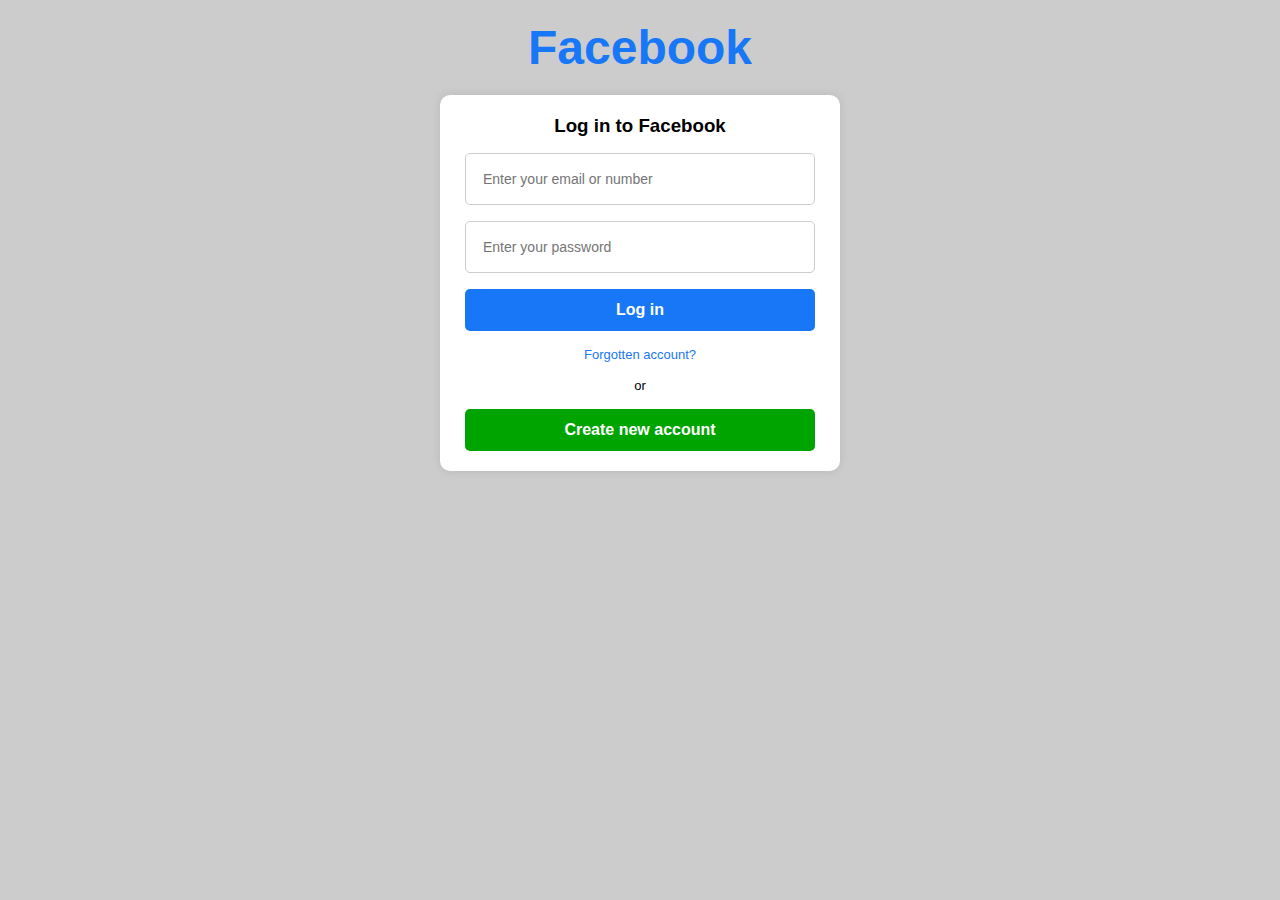
<file: login.html>
<!DOCTYPE html>
<html lang="en">
<head>
    <meta charset="UTF-8">
    <meta name="viewport" content="width=device-width, initial-scale=1.0">
    <title>Facebook Login</title>
    <link rel="stylesheet" href="login.css">
</head>
<body>
    <h1>Facebook</h1>
    <form action="index.html">
        <h3>Log in to Facebook</h3>
       <input type="text" placeholder="Enter your email or number" required>
       <input type="password" placeholder="Enter your password" required>
       <button type="submit">Log in</button>
       <p><a href="#">Forgotten account?</a></p>
       <p>or</p>
       <a href="sign up.html"><button type="submit" class="signup">Create new account</button></a>
    </form>
</body>
</html>
</file>
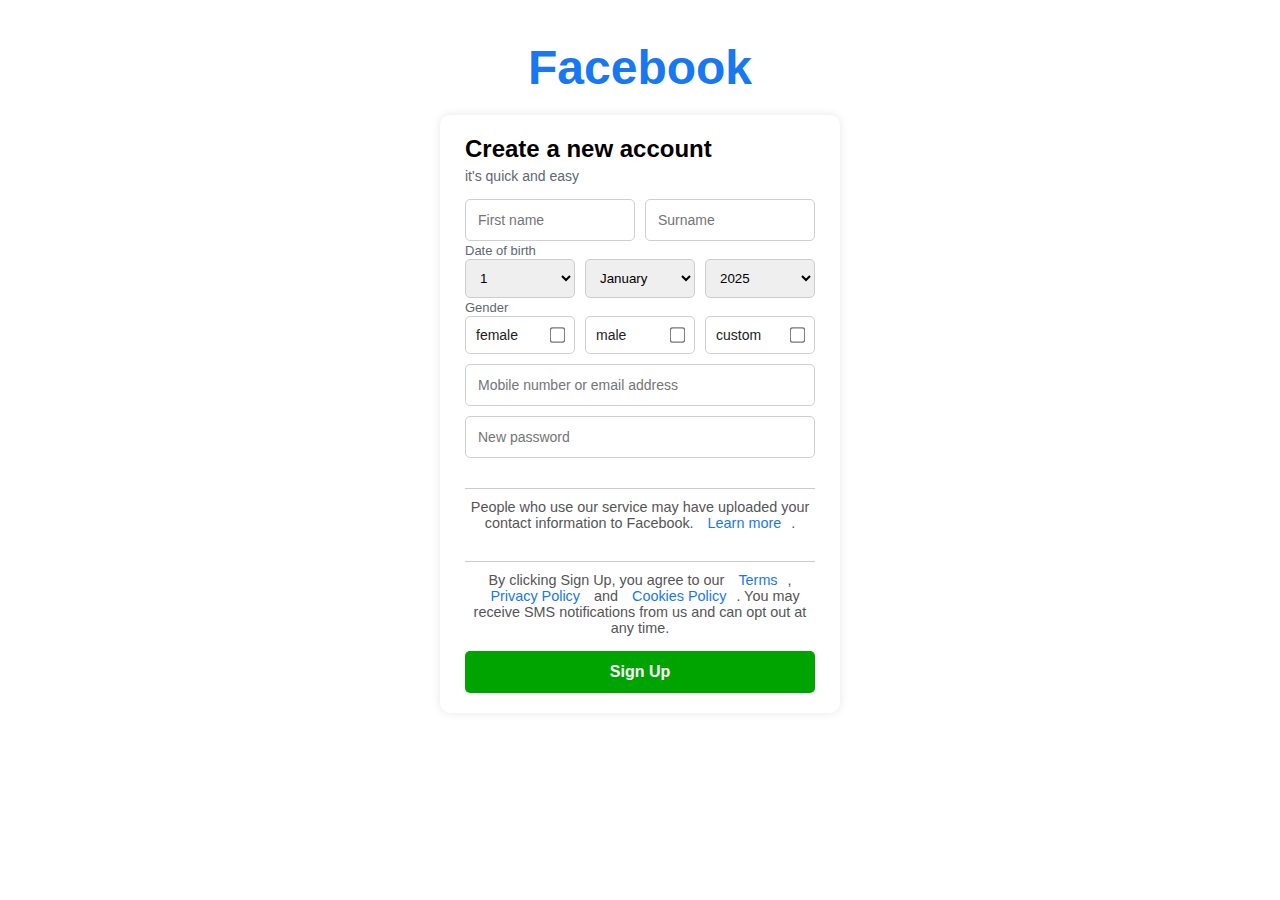
<file: sign up.html>
<!DOCTYPE html>
<html lang="en">
<head>
    <meta charset="UTF-8">
    <meta name="viewport" content="width=device-width, initial-scale=1.0">
    <title>Login</title>
    <link rel="stylesheet" href="sign up.css">
</head>
<body>
    <h1>Facebook</h1>
    <form action="submit">
        <div class="head">
            <h2>Create a new account</h2>
            <p>it's quick and easy</p>
        </div>
        <div class="input-field">
            <input type="text" placeholder="First name" required>
            <input type="text" placeholder="Surname" required>
        </div>
        <div>
         <div class="input-field-head">
            <span>Date of birth</span>
         </div>
         <div class="option-field">
            <select name="" id="">
                <option value="">1</option>
                <option value="">2</option>
                <option value="">3</option>
                <option value="">4</option>
                <option value="">5</option>
                <option value="">6</option>
                <option value="">7</option>
                <option value="">8</option>
                <option value="">9</option>
                <option value="">10</option>
                <option value="">11</option>
                <option value="">12</option>
                <option value="">13</option>    
                <option value="">14</option>
                <option value="">15</option>
                <option value="">16</option>
                <option value="">17</option>
                <option value="">18</option>
                <option value="">19</option>
                <option value="">20</option>
                <option value="">21</option>
                <option value="">22</option>
                <option value="">23</option>
                <option value="">24</option>
                <option value="">25</option>
                <option value="">26</option>
                <option value="">27</option>
                <option value="">28</option>
                <option value="">29</option>
                <option value="">30</option>
                <option value="">31</option>
            </select>
            <select name="" id="">
                <option value="">January</option>
                <option value="">Febuary</option>
                <option value="">March</option>
                <option value="">April</option>
                <option value="">May</option>
                <option value="">June</option>  
                <option value="">July</option>
                <option value="">August</option>
                <option value="">September</option>
                <option value="">October</option>
                <option value="">November</option>
                <option value="">December</option>
            </select>
            <select name="" id="">
                <option value="">2025</option>
                <option value="">2024</option>
                <option value="">2023</option>
                <option value="">2022</option>
                <option value="">2021</option>
                <option value="">2020</option>
                <option value="">2019</option>
                <option value="">2018</option>
                <option value="">2017</option>
                <option value="">2016</option>
                <option value="">2015</option>
                <option value="">2014</option>
                <option value="">2013</option>
                <option value="">2012</option>
            </select>
         </div>
         <div class="input-field-head">
            <span>Gender</span>
         </div>
         <div class="option-field">
            <label for="">
                female
                <input type="checkbox" placeholder="">
            </label>
            <label for="">
                male
                <input type="checkbox" placeholder="">
            </label>
            <label for="">
                custom
                <input type="checkbox" placeholder="">
            </label>
         </div>
        </div>
        <div class="input-final">
            <input type="text" placeholder="Mobile number or email address" required>
            <input type="password" placeholder="New password" required>
        </div>
        <div class="footer">
            <p>People who use our service may have uploaded your contact information to Facebook. <a href="#">Learn more</a>.</p>
            <p>By clicking Sign Up, you agree to our <a href="#">Terms</a>, <a href="#">Privacy Policy</a> and <a href="#">Cookies Policy</a>. You may receive SMS notifications from us and can opt out at any time.</p>
            <button type="submit">Sign Up</button>
        </div>
    </form>
</body>
</html>
</file>
<file: login.css>
*{
    margin: 0;
    padding: 0;
    box-sizing: border-box;
    font-family: Arial, Helvetica, sans-serif;
}
body{
    display: flex;
    flex-direction: column;
    align-items: center;
    padding-top: 20px;
    background: #ccc;
}
h1{
    margin-bottom: 20px;
    color: #1877f6;
    font-size: 48px;
    font-weight: 600;
}
form{
    display: flex;
    flex-direction: column;
    background: #fff;
    width: 400px;
    box-shadow: 0 0 10px rgba(0,0,0,0.1);
    padding: 20px 25px;
    border-radius: 10px;
    gap: 1rem;
}
h3{
    text-align: center;
}
form input{
    padding: 17px;
    border: 1px solid #ccc;
    border-radius: 5px;
    font-size: 14px;
}  

button {
    width: 100%;
    padding: 12px;
    background: #1877f6;
    color: #fff;
    border: none;
    border-radius: 5px;
    font-size: 16px;
    font-weight: bold;
    cursor: pointer;
}
p a{
    text-decoration: none;
    color: #1877f6;
}
p{
    text-align: center;
    font-size: 13px;
}
.signup{
    width: 100%;
    padding: 12px;
    background: #00a400;
    color: #fff;
    border: none;
    border-radius: 5px;
    font-size: 16px;
    font-weight: bold;
    cursor: pointer;
}

.signup:hover {
    background: #039903;
}
</file>
<file: sign up.css>
*{
    margin: 0;
    padding: 0;
    box-sizing: border-box;
    font-family: Arial, Helvetica, sans-serif;
}
body{
    display: flex;
    flex-direction: column;
    align-items: center;
    padding-top: 40px;
}
h1{
    color: #1877f2;
    font-size: 48px;
    font-weight: bold;
    margin-bottom: 20px;
}
form{
    background: #fff;
    width: 400px;
    box-shadow: 0 0 10px rgba(0,0,0,0.1);
    padding: 20px 25px;
    border-radius: 10px;
}
.head h2{
    font-size: 24px;
    margin-bottom: 5px;
}
.head p{
    color: #606770;
    font-size: 14px;
    margin-bottom: 15px;
}
.input-field{
    display: flex;
    gap: 10px;
    width: 100%;
}
.input-field input{
    width: 50%;
    padding: 12px;
    border: 1px solid #ccd0d5;
    border-radius: 5px;
    font-size: 14px;
}
.input-field-head span{
    font-size: 13px;
    color: #606770;
    margin: 10px  0 5px;
}
.option-field{
    display: flex;
    justify-content: space-between;
    gap: 10px;
}
.option-field select{
    width: 33%;
    border: 1px solid #ccc;
    border-radius: 5px;
    padding: 10px;
}
.option-field label{
    border: 1px solid #ccd0d5;
    padding: 10px;
    border-radius: 5px;
    width: 100%;
    display: flex;
    justify-content: space-between;
    font-size: 14px;
    color: #1c1e21;
}
.option-field input[type='checkbox']{
    transform: scale(1.2);
}
.input-final input{
    width: 100%;
    margin-top: 10px;
    padding: 12px;
    border: 1px solid #ccd0d5;
    border-radius: 5px;
    font-size: 14px;
}
.footer p{
    text-align: center;
    margin-top: 30px;
    border-top: solid 1px #ccc;
    padding-top: 10px;
    font-size: 0.9rem;
    color: #555;
}
.footer a{
    color: #1877f2;
    text-decoration: none;
    margin: 0 10px;
}
.footer a:hover{
    text-decoration: underline;
}
button {
    width: 100%;
    padding: 12px;
    background: #00a400;
    color: #fff;
    border: none;
    margin-top: 15px;
    border-radius: 5px;
    font-size: 16px;
    font-weight: bold;
    cursor: pointer;
}

button:hover {
    background: #039903;
}
</file>
